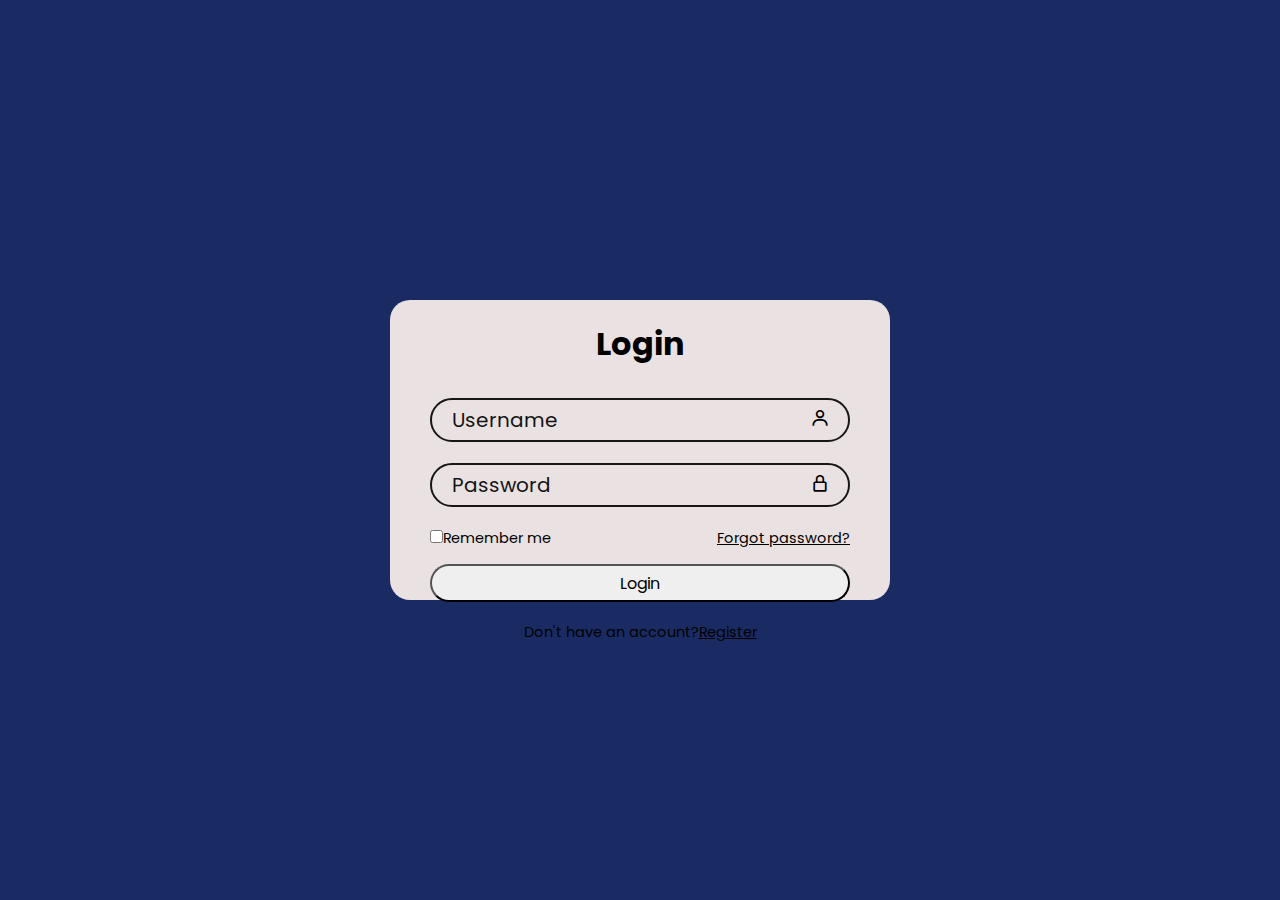
<file: Login interface.html>
<!DOCTYPE html>
<html>
<head>
    <meta charset="UTF-8" />
    <meta http-equiv="X-UA_Compatible" content="IE+edge">
    <meta name="viewport" content="width-device-width, initital-scale=a.0>">
    <link rel="stylesheet" href="style.css">
    <link href='https://unpkg.com/boxicons@2.1.4/css/boxicons.min.css' rel='stylesheet'>
</head>
<body>
    <div class="wrapper">
        <form action="">
            <h1 style="color:rgb(0, 0, 0);">Login </h1>
            <div class="input-box">
                <input type="text" placeholder="Username" required>
                <i class='bx bx-user'></i>
                </div>
                 
                <div class="input-box">
                <input type="Password" placeholder="Password" required>
                <i class='bx bx-lock-alt'></i>
                </div>
                
                <div class="remember-forgot">
                    <label><input type="checkbox">Remember me</label>
                    <a href="#">Forgot password?</a>
                </div>
                <button type="submit" class="btn">Login</button> 
                <div class="register-link">Don't have an account?<a href="#">Register</a></p></div>
                </form>
<!-- Code injected by live-server -->
<script>
	// <![CDATA[  <-- For SVG support
	if ('WebSocket' in window) {
		(function () {
			function refreshCSS() {
				var sheets = [].slice.call(document.getElementsByTagName("link"));
				var head = document.getElementsByTagName("head")[0];
				for (var i = 0; i < sheets.length; ++i) {
					var elem = sheets[i];
					var parent = elem.parentElement || head;
					parent.removeChild(elem);
					var rel = elem.rel;
					if (elem.href && typeof rel != "string" || rel.length == 0 || rel.toLowerCase() == "stylesheet") {
						var url = elem.href.replace(/(&|\?)_cacheOverride=\d+/, '');
						elem.href = url + (url.indexOf('?') >= 0 ? '&' : '?') + '_cacheOverride=' + (new Date().valueOf());
					}
					parent.appendChild(elem);
				}
			}
			var protocol = window.location.protocol === 'http:' ? 'ws://' : 'wss://';
			var address = protocol + window.location.host + window.location.pathname + '/ws';
			var socket = new WebSocket(address);
			socket.onmessage = function (msg) {
				if (msg.data == 'reload') window.location.reload();
				else if (msg.data == 'refreshcss') refreshCSS();
			};
			if (sessionStorage && !sessionStorage.getItem('IsThisFirstTime_Log_From_LiveServer')) {
				console.log('Live reload enabled.');
				sessionStorage.setItem('IsThisFirstTime_Log_From_LiveServer', true);
			}
		})();
	}
	else {
		console.error('Upgrade your browser. This Browser is NOT supported WebSocket for Live-Reloading.');
	}
	// ]]>
</script>
</body>
</html>
</file>
<file: style.css>
@import url("https://fonts.googleapis.com/css2?family=Poppins:wght@300;400; 500; 600; 700; 800; 9008display=swap");


* {
    margin: 0;
    padding: 0%;
    box-sizing: border-box;
    font-family: "Poppins", sans-serif;
    color: black;

}

body {
    display: flex;
    justify-content: center;
    align-items: center;
    min-height: 100vh;
    background: #1a2b63;
    color: rgb(242, 242, 242);
}

.wrapper {
     width: 500px;
     height: 300px;
     background: rgb(234, 226, 226);
     border-radius: 20px;
     padding: 20px 40px;
}

.wrapper h1 {
    text-align: center;
}


.input-box{
    position:relative;
    width: 100%;
    height: 35px;
    margin: 30px 0;
}

.input-box input{
    width: 100%;
    height: 100%;
    border: 2px solid rgb(22, 22, 22);
    outline: none;
    background:transparent;
    font-size: 20px;
    padding: 20px 45px 20px 20px;
    border-radius: 40px;
}

.input-box input::placeholder{
    color: rgb(20, 19, 19);
}

.input-box i {
    position: absolute;
    right: 20px;
    transform: translateY(50%);
    font-size: 20px;
    
}

.wrapper .remember-forgot{
    display: flex;
    justify-content: space-between;
    font-size: 14.5px;
    margin: 15px 0 15px;
}

.wrapper .register-link{
    display:;
    justify-content: space-between;
    font-size: 14,5px;
}

.wrapper .btn{
    width: 100%;
    height: 38px;
    border-radius: 45px;
    cursor: pointer;
    font-size: 16px;
}

.wrapper .register-link{
    font-size: 14.5px;
    text-align: center;
    margin-top: 20px;
}

.register-link p a:hover {
    font-weight: 700;
    text-decoration: none;
    text-decoration: underline;
}
</file>
